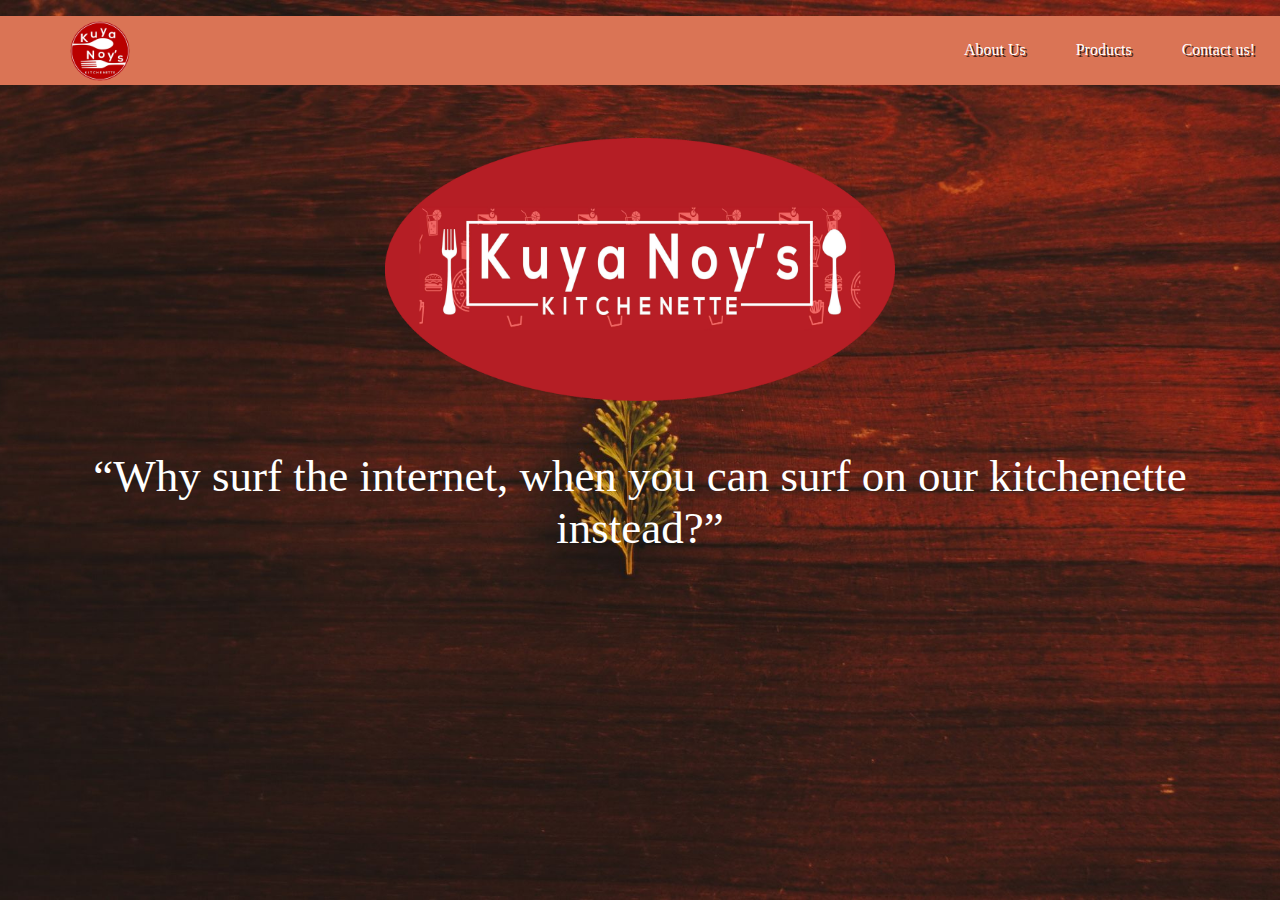
<file: index.html>
<!DOCTYPE html>
<html>
	<head>
		<title>Kuya Noy's Kitchenette</title>
		<meta charset="UTF-8">
		<link rel="stylesheet" type="text/css" href="CSSdesign.css">
	</head>
	<body>
		<div>
			<ul class = "navlink">
				<a href ="Home page.html"><img class = "logo" src = "Resources/Images/Logo.png"></img></a>
				<a href ="Contact Us Page.html" class = "navlink"><li class = "navlink">Contact us!</a></li>
				<a href ="Products Page.html" class = "navlink" ><li class = "navlink">Products</a></li>
				<a href ="About Us Page.html" class = "navlink"><li class = "navlink">About Us</a></li>
				
			</ul>
		</div
		<br><br><br><br>
		<div class = "Hmid">
			<div>
				<img class = "Hlogo2" src = "Resources/Images/Logo2.png"></img>
			</div>
			<div>
				<p class ="Hquote">“Why surf the internet, when you can surf on our kitchenette instead?”</p>
			</div>
		</div>	
	</body>
</html>
</file>
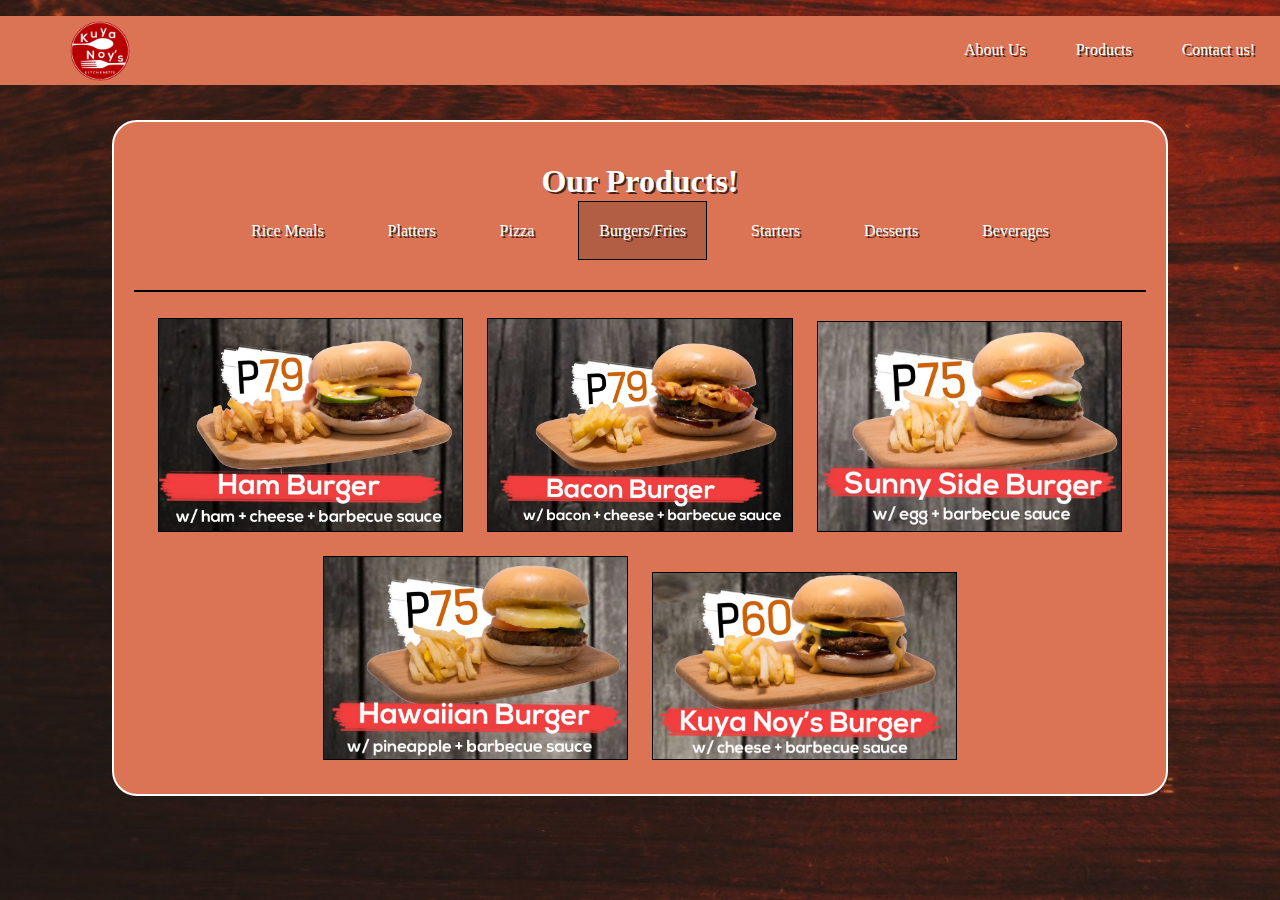
<file: burgerfries.html>
<!DOCTYPE html>
<html>
	<head>
		<title>Kuya Noy's Kitchenette</title>
		<meta charset="UTF-8">
		<link rel="stylesheet" type="text/css" href="CSSdesign.css">
	</head>
	<body>
		<div>
			<ul class = "navlink">
				<a href ="Home page.html"><img class = "logo" src = "Resources/Images/Logo.png"></img></a>
				<a href ="Contact Us Page.html" class = "navlink"><li class = "navlink">Contact us!</a></li>
				<a href ="Products Page.html" class = "navlink"><li class = "navlink">Products</a></li>
				<a href ="About Us Page.html"class = "navlink"><li class = "navlink">About Us</a></li>
			</ul>
		</div>
			<br><br>
		<div class = "PMain">
			<h1>Our Products!</h1>
			<ul class = "PProd">
				<li class = "PProd"><a href = "Products Page.html">Rice Meals</a></li>
				<li class = "PProd"><a href = "platters.html">Platters</a></li>
				<li class = "PProd"><a href = "pizza.html">Pizza</a></li>
				<li class = "PSelect"><a href = "burgerfries.html">Burgers/Fries</a></li>
				<li class = "PProd"><a href = "starters.html">Starters</a></li>
				<li class = "PProd"><a href = "desserts.html">Desserts</a></li>
				<li class = "PProd"><a href = "beverages.html">Beverages</a></li>
			</ul>
			<br>
			<p class = "Break"></p>
			<img class = "PImg" src = "Resources/Images/Burger with Fries/a1.jpg">
			<img class = "PImg" src = "Resources/Images/Burger with Fries/a2.jpg">
			<img class = "PImg" src = "Resources/Images/Burger with Fries/a3.jpg">
			<img class = "PImg" src = "Resources/Images/Burger with Fries/a4.jpg">
			<img class = "PImg" src = "Resources/Images/Burger with Fries/a5.png">

		</div>
	</head>
</html>
</file>
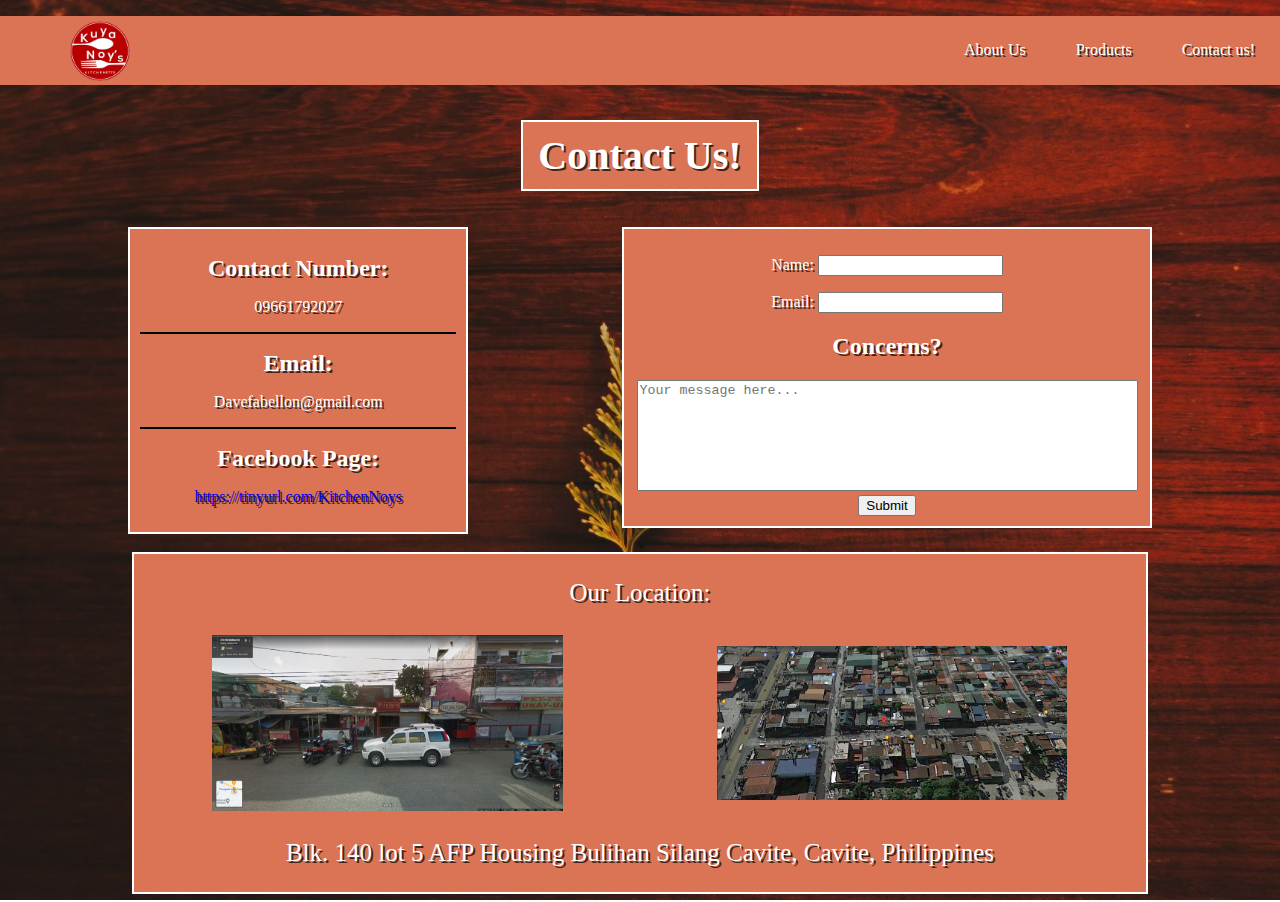
<file: Contact Us Page.html>
<!DOCTYPE html>
<html>
	<head>
		<title>Kuya Noy's Kitchenette</title>
		<meta charset="UTF-8">
		<link rel="stylesheet" type="text/css" href="CSSdesign.css">
	</head>
	<body>
		<div>
			<ul class = "navlink">
				<a href ="Home page.html"><img class = "logo" src = "Resources/Images/Logo.png"></img></a>
				<a href ="Contact Us Page.html" class ="navlink"><li class = "navlink">Contact us!</a></li>
				<a href ="Products Page.html" class ="navlink"><li class = "navlink">Products</a></li>
				<a href ="About Us Page.html" class ="navlink"><li class = "navlink">About Us</a></li>
			</ul>
		</div>
			<br><br>
		<div>
			<h1 class = "CTitle"> Contact Us! </h1>
		</div>
			<br><br>
		<div class = "Center">
			<div class = "CInfo">
				<h1 class = "CTitle2">Contact Number:</h1>
				<p>09661792027</p>
				<p class = "Break"></p>
				<h1 class = "CTitle2">Email:</h1>
				<p>Davefabellon@gmail.com</p>
				<p class = "Break"></p>
				<h1 class = "CTitle2">Facebook Page:</h1>
				<p><a class = "CText" href="https://tinyurl.com/KitchenNoys">https://tinyurl.com/KitchenNoys</a></p>
			</div>
			<div class = "CDesc">
				<p>Name: <input type = "text"></p>
				<p>Email: <input type = "text"></p>
				<h2>Concerns?</h2>
				<textarea style = "resize: none;" rows ="7" cols = "60" placeholder = "Your message here..."></textarea>
				<br>
				<button type ="button">Submit</button>
			</div>
				<br><br>
		</div>
		<div class = "CLocation">
			<p>Our Location:</p>
			<table>
				<tr>
					<td><img class = "APicture" src = "Resources/Images/CLoc1.png"></td>
					<td><img class = "APicture" src = "Resources/Images/CLoc2.png"></td>
				</tr>
			</table>
			<p>Blk. 140 lot 5 AFP Housing Bulihan Silang Cavite, Cavite, Philippines</p>
		</div>
	</body>
</html>
</file>
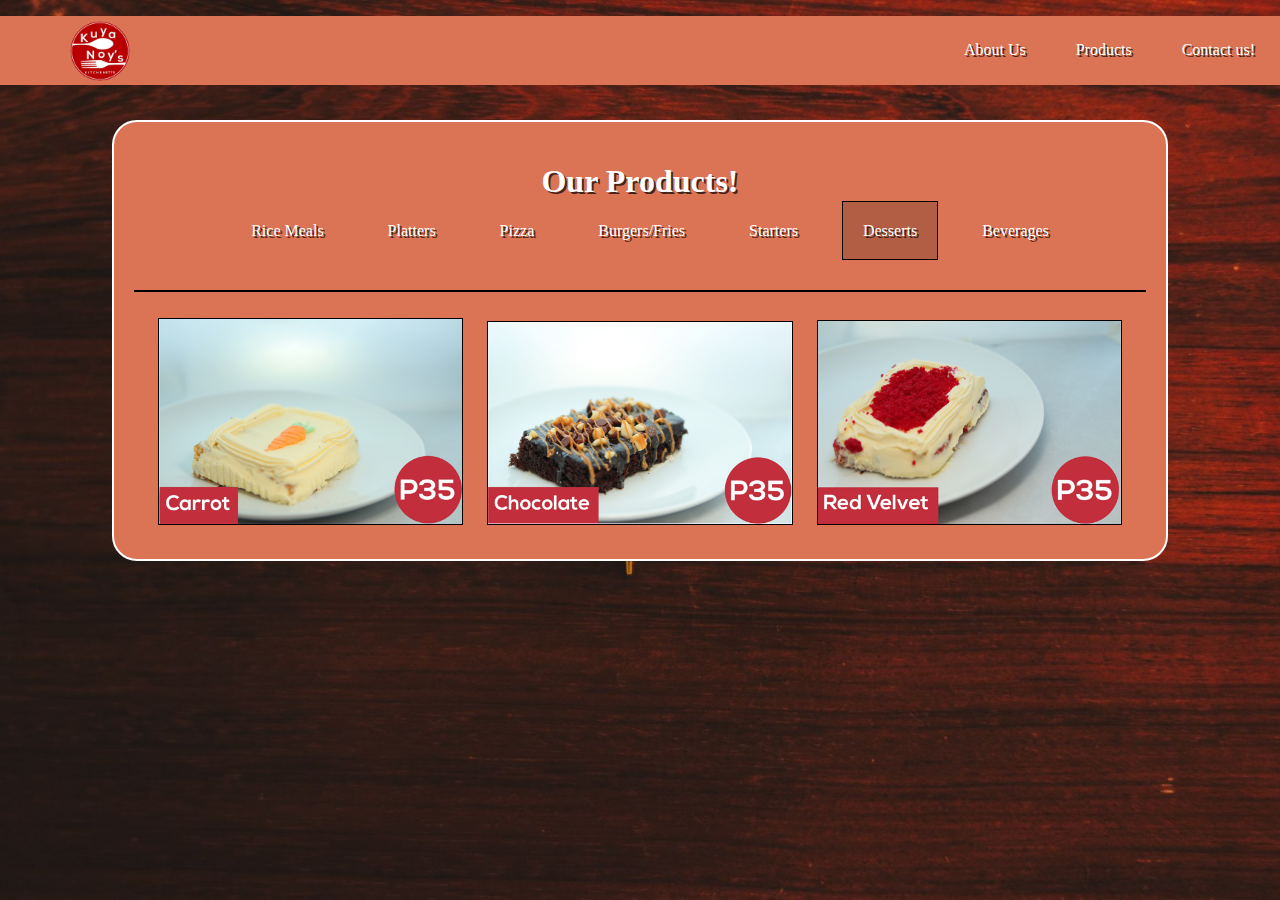
<file: desserts.html>
<!DOCTYPE html>
<html>
	<head>
		<title>Kuya Noy's Kitchenette</title>
		<meta charset="UTF-8">
		<link rel="stylesheet" type="text/css" href="CSSdesign.css">
	</head>
	<body>
		<div>
			<ul class = "navlink">
				<a href ="Home page.html"><img class = "logo" src = "Resources/Images/Logo.png"></img></a>
				<a href ="Contact Us Page.html" class = "navlink"><li class = "navlink">Contact us!</a></li>
				<a href ="Products Page.html" class = "navlink"><li class = "navlink">Products</a></li>
				<a href ="About Us Page.html"class = "navlink"><li class = "navlink">About Us</a></li>
			</ul>
		</div>
			<br><br>
		<div class = "PMain">
			<h1>Our Products!</h1>
			<ul class = "PProd">
				<li class = "PProd"><a href = "Products Page.html">Rice Meals</a></li>
				<li class = "PProd"><a href = "platters.html">Platters</a></li>
				<li class = "PProd"><a href = "pizza.html">Pizza</a></li>
				<li class = "PProd"><a href = "burgerfries.html">Burgers/Fries</a></li>
				<li class = "PProd"><a href = "starters.html">Starters</a></li>
				<li class = "PSelect"><a href = "desserts.html">Desserts</a></li>
				<li class = "PProd"><a href = "beverages.html">Beverages</a></li>
			</ul>
			<br>
			<p class = "Break"></p>
			<img class = "PImg" src = "Resources/Images/Desserts/a1.png">
			<img class = "PImg" src = "Resources/Images/Desserts/a2.png">
			<img class = "PImg" src = "Resources/Images/Desserts/a3.png">

		</div>
	</head>
</html>
</file>
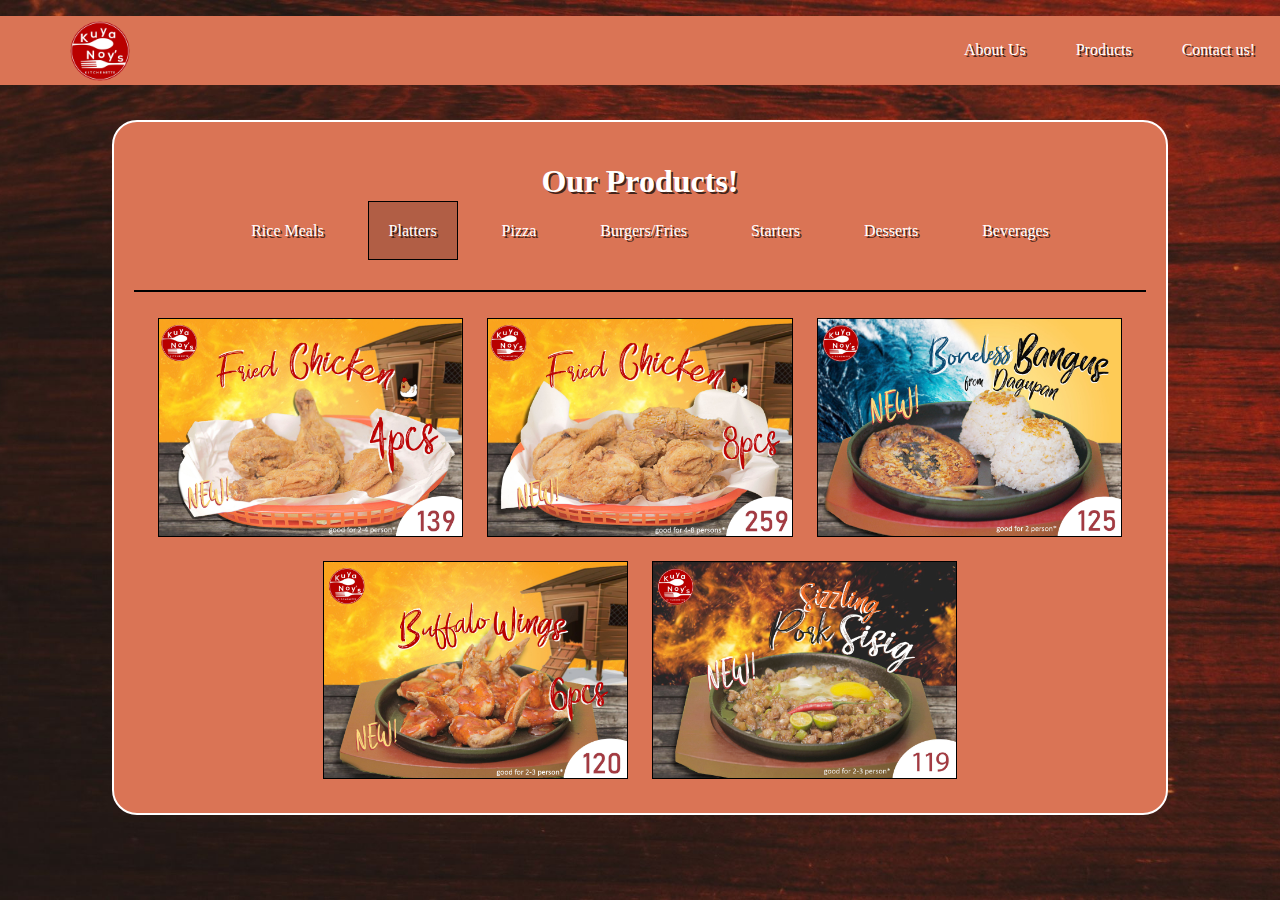
<file: platters.html>
<!DOCTYPE html>
<html>
	<head>
		<title>Kuya Noy's Kitchenette</title>
		<meta charset="UTF-8">
		<link rel="stylesheet" type="text/css" href="CSSdesign.css">
	</head>
	<body>
		<div>
			<ul class = "navlink">
				<a href ="Home page.html"><img class = "logo" src = "Resources/Images/Logo.png"></img></a>
				<a href ="Contact Us Page.html" class = "navlink"><li class = "navlink">Contact us!</a></li>
				<a href ="Products Page.html" class = "navlink"><li class = "navlink">Products</a></li>
				<a href ="About Us Page.html"class = "navlink"><li class = "navlink">About Us</a></li>
			</ul>
		</div>
			<br><br>
		<div class = "PMain">
			<h1>Our Products!</h1>
			<ul class = "PProd">
				<li class = "PProd"><a href = "Products Page.html">Rice Meals</a></li>
				<li class = "PSelect"><a href = "platters.html">Platters</a></li>
				<li class = "PProd"><a href = "pizza.html">Pizza</a></li>
				<li class = "PProd"><a href = "burgerfries.html">Burgers/Fries</a></li>
				<li class = "PProd"><a href = "starters.html">Starters</a></li>
				<li class = "PProd"><a href = "desserts.html">Desserts</a></li>
				<li class = "PProd"><a href = "beverages.html">Beverages</a></li>
			</ul>
			<br>
			<p class = "Break"></p>
			<img class = "PImg" src = "Resources/Images/Platters/a1.jpg">
			<img class = "PImg" src = "Resources/Images/Platters/a2.jpg">
			<img class = "PImg" src = "Resources/Images/Platters/a3.jpg">
			<img class = "PImg" src = "Resources/Images/Platters/a4.jpg">
			<img class = "PImg" src = "Resources/Images/Platters/a5.jpg">

		</div>
	</head>
</html>
</file>
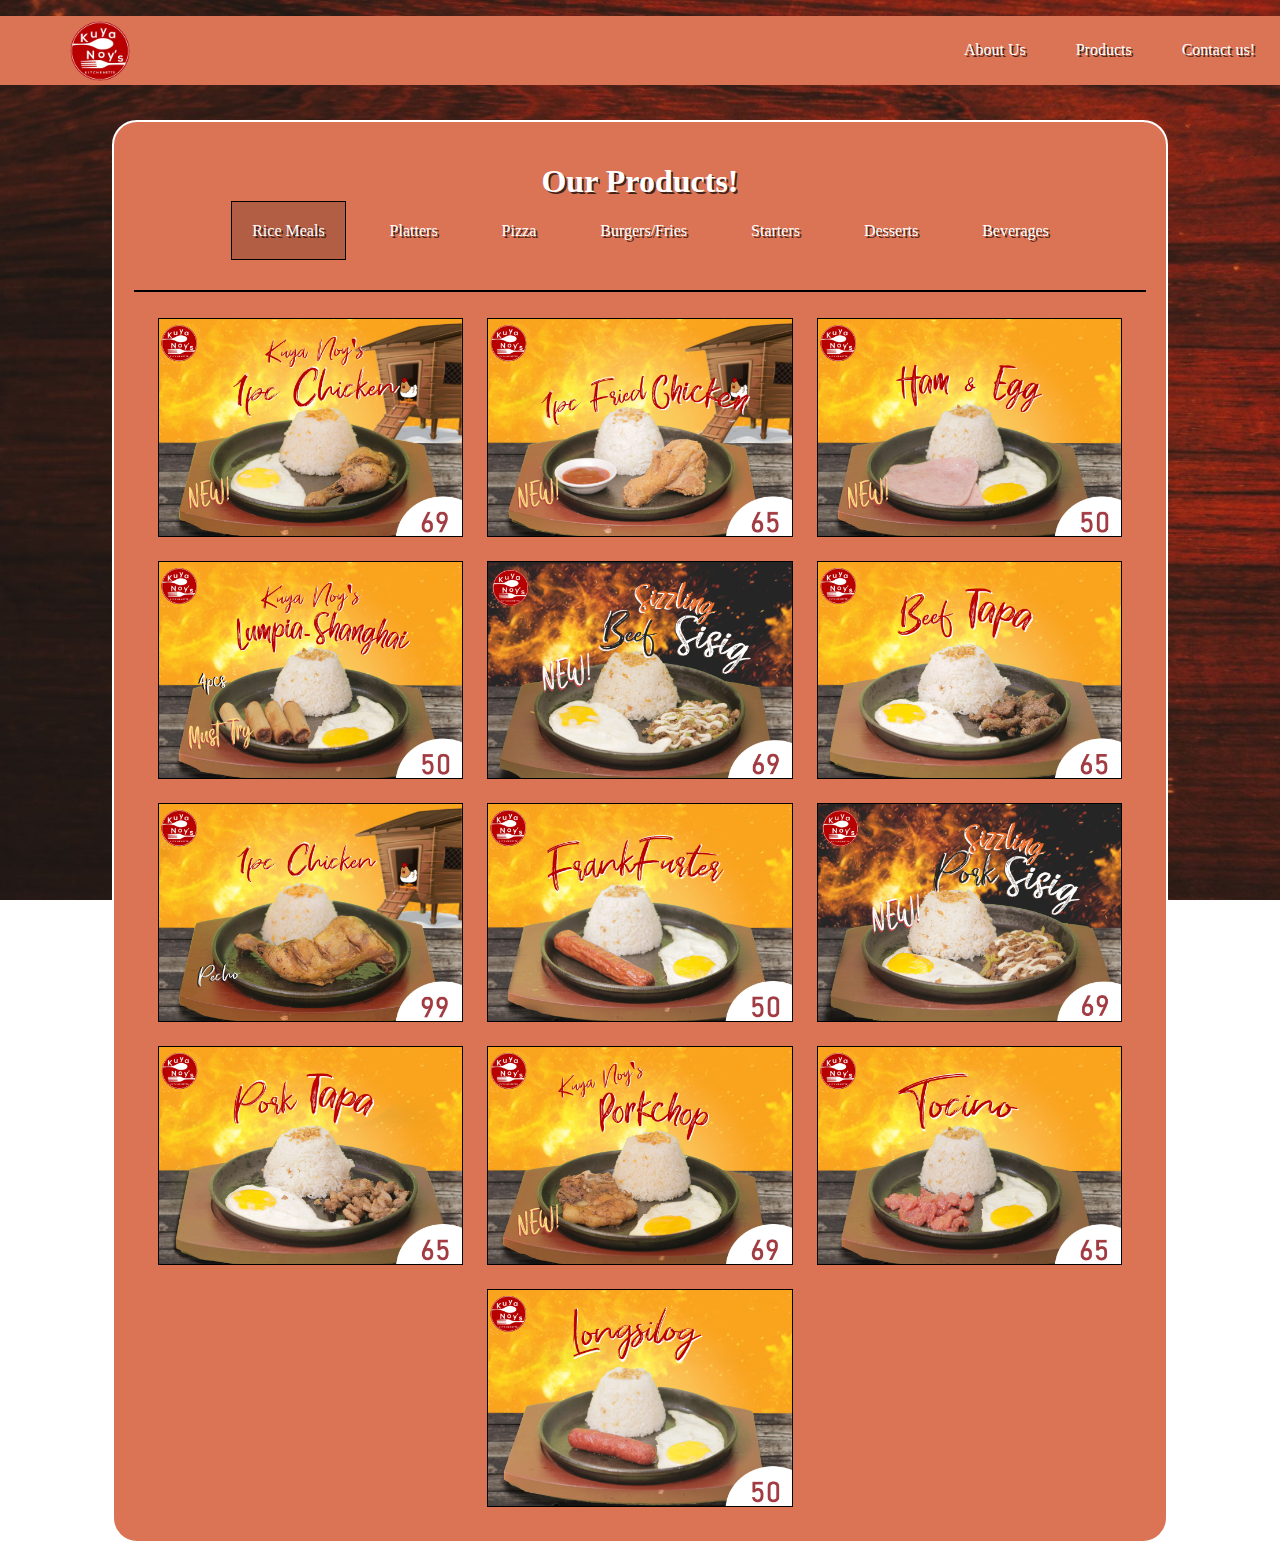
<file: Products Page.html>
<!DOCTYPE html>
<html>
	<head>
		<title>Kuya Noy's Kitchenette</title>
		<meta charset="UTF-8">
		<link rel="stylesheet" type="text/css" href="CSSdesign.css">
	</head>
	<body>
		<div>
			<ul class = "navlink">
				<a href ="Home page.html"><img class = "logo" src = "Resources/Images/Logo.png"></img></a>
				<a href ="Contact Us Page.html" class = "navlink"><li class = "navlink">Contact us!</a></li>
				<a href ="Products Page.html" class = "navlink"><li class = "navlink">Products</a></li>
				<a href ="About Us Page.html"class = "navlink"><li class = "navlink">About Us</a></li>
			</ul>
		</div>
			<br><br>
		<div class = "PMain">
			<h1>Our Products!</h1>
			<ul class = "PProd">
				<li class = "PSelect"><a href = "Products Page.html">Rice Meals</a></li>
				<li class = "PProd"><a href = "platters.html">Platters</a></li>
				<li class = "PProd"><a href = "pizza.html">Pizza</a></li>
				<li class = "PProd"><a href = "burgerfries.html">Burgers/Fries</a></li>
				<li class = "PProd"><a href = "starters.html">Starters</a></li>
				<li class = "PProd"><a href = "desserts.html">Desserts</a></li>
				<li class = "PProd"><a href = "beverages.html">Beverages</a></li>
			</ul>
			<br>
			<p class = "Break"></p>
			<img class = "PImg" src = "Resources/Images/Rice meals/a1.jpg">
			<img class = "PImg" src = "Resources/Images/Rice meals/a2.jpg">
			<img class = "PImg" src = "Resources/Images/Rice meals/a3.jpg">
			<img class = "PImg" src = "Resources/Images/Rice meals/a4.jpg">
			<img class = "PImg" src = "Resources/Images/Rice meals/a5.jpg">
			<img class = "PImg" src = "Resources/Images/Rice meals/a6.jpg">
			<img class = "PImg" src = "Resources/Images/Rice meals/a7.jpg">
			<img class = "PImg" src = "Resources/Images/Rice meals/a8.jpg">
			<img class = "PImg" src = "Resources/Images/Rice meals/a9.jpg">
			<img class = "PImg" src = "Resources/Images/Rice meals/a10.jpg">
			<img class = "PImg" src = "Resources/Images/Rice meals/a11.jpg">
			<img class = "PImg" src = "Resources/Images/Rice meals/a12.jpg">
			<img class = "PImg" src = "Resources/Images/Rice meals/a13.jpg">
		</div>
	</head>
</html>
</file>
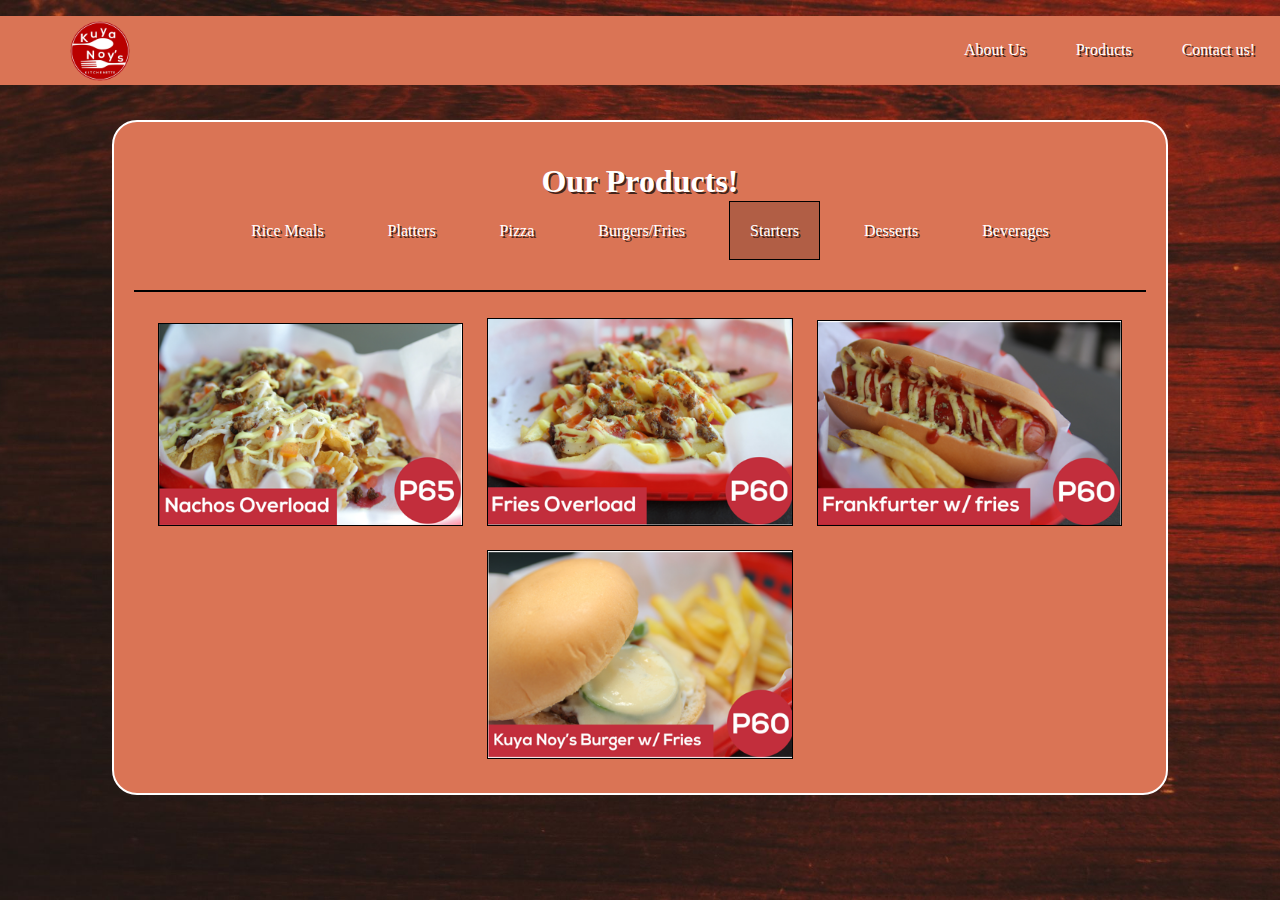
<file: starters.html>
<!DOCTYPE html>
<html>
	<head>
		<title>Kuya Noy's Kitchenette</title>
		<meta charset="UTF-8">
		<link rel="stylesheet" type="text/css" href="CSSdesign.css">
	</head>
	<body>
		<div>
			<ul class = "navlink">
				<a href ="Home page.html"><img class = "logo" src = "Resources/Images/Logo.png"></img></a>
				<a href ="Contact Us Page.html" class = "navlink"><li class = "navlink">Contact us!</a></li>
				<a href ="Products Page.html" class = "navlink"><li class = "navlink">Products</a></li>
				<a href ="About Us Page.html"class = "navlink"><li class = "navlink">About Us</a></li>
			</ul>
		</div>
			<br><br>
		<div class = "PMain">
			<h1>Our Products!</h1>
			<ul class = "PProd">
				<li class = "PProd"><a href = "Products Page.html">Rice Meals</a></li>
				<li class = "PProd"><a href = "platters.html">Platters</a></li>
				<li class = "PProd"><a href = "pizza.html">Pizza</a></li>
				<li class = "PProd"><a href = "burgerfries.html">Burgers/Fries</a></li>
				<li class = "PSelect"><a href = "starters.html">Starters</a></li>
				<li class = "PProd"><a href = "desserts.html">Desserts</a></li>
				<li class = "PProd"><a href = "beverages.html">Beverages</a></li>
			</ul>
			<br>
			<p class = "Break"></p>
			<img class = "PImg" src = "Resources/Images/Starters/a1.png">
			<img class = "PImg" src = "Resources/Images/Starters/a2.png">
			<img class = "PImg" src = "Resources/Images/Starters/a3.png">
			<img class = "PImg" src = "Resources/Images/Starters/a4.png">
		</div>
	</head>
</html>
</file>
<file: CSSdesign.css>
body {
	background-image: url("Resources/Images/Background.jpg");
	background-size: cover;
	background-attachment: fixed;
	background-position: center;
}

.logo
{
	width: 60px;
	height: 60px;
	padding-left: 70px;
	padding-top: 5px;
}

ul.navlink {
	list-style-type: none;
	margin-left: -8px;
	margin-right: -8px;
	margin-bottom: -1px;
	padding: 0px;
	overflow: hidden;
	background-color: #da7455;
	font-family: Bahnschrift;
	text-shadow: 2px 2px rgba(0,0,0,0.70);
}

li.navlink{
	float: right;
}
li a.navlink{
	display: block;
	color: white;
	text-align: center;
	padding: 5px;
	text-decoration: none;
}

li.navlink a:link, a:visited {
	text-decoration: none;
	vertical-align: baseline;
	color:white;
	padding: 25px;
}

li.navlink a:hover, a:active {
	color:white;
	background-color: #b15e45;
}

.Hlogo2 {
	width: 510px;
	height: 263px;
}

.Hmid {
	margin-left: auto;
	margin-right: auto;
	height: auto;
	text-align: center;
}

.Hquote {
	font-family: Century Gothic;
	font-size: 45px;
	color:white;
}

.AHis {
	background: rgba(0,0,0,0.50);
	border: 2px solid;
	margin: auto;
	font-family: Javanese Text;
	font-size: 20px;
	color: white;
	text-align:center;
	width: 80%;
	padding: 20px;
	border-radius: 25px;
}
	
.ADesc {
	background: rgba(0,0,0,0.50);
	border: 2px solid;
	font-family: Javanese Text;
	font-size: 20px;
	color: white;
	text-align: center;
	margin: auto;
	width: 80%;
	padding: 20px;
	border-radius: 25px;
}

.APicture {
	display: block;
	margin-right: auto;
	margin-left: auto;
	width: 70%;
}

.PMain {
	display: block;
	text-align: center;
	border: 2px solid;
	color: white;
	font-family: Bahnschrift;
	padding: 10px;
	background-color: #da7455;
	text-shadow: 2px 2px rgba(0,0,0,0.70);
	margin: auto;
	width: 80%;
	padding: 20px;
	border-radius: 25px;
}

ul.PProd {
	list-style-type: none;
	text-decoration: none;
}

li.PProd {
	display: inline-block;
	text-align: center;
	margin-right: 20px;
	text-decoration: none;
}

li a.PProd {
	display: block;
	color: white;
	text-align: center;
	padding: 15px;
	text-decoration: none;
}

li.PProd a:link, a:visited {
	text-decoration: none;
	vertical-align: baseline;
	color:white;
	padding: 20px;
}

li.PProd a:hover, a:active {
	color:white;
	background-color: #b15e45;
}

li.PSelect {
	display: inline-block;
	text-align: center;
	margin-right: 20px;
	text-decoration: none;
}

li a.PSelect {
	display: block;
	color: white;
	text-align: center;
	padding: 15px;
	text-decoration: none;
}

li.PSelect a:link, a:visited {
	text-decoration: none;
	vertical-align: baseline;
	color:white;
	padding: 20px;
	background-color: #b15e45;
	border: 1px solid black;
}

.PImg {
	width: 30%;
	margin: 10px;
	border: 1px solid black;
}

.PBevImg {
	width: 70%;
	margin: 10px;
	border: 1px solid black;
}

.PBevImg2 {
	width: 33.39%;
	margin: 10px;
	border: 1px solid black;
}
	
.CTitle {
	background-color: #da7455;
	width: 17%;
	margin: auto;
	font-family: Bahnschrift;
	font-size: 40px;
	color: white;
	text-align: center;
	border: 2px solid;
	padding: 10px;
	text-shadow: 2px 2px rgba(0,0,0,0.70);
}

.Center {
	margin-left: auto;
	margin-right: auto;
	height: auto;
	text-align: center;
}
.CInfo {
	display: inline-block;
	text-align: center;
	border: 2px solid;
	color: white;
	font-family: Bahnschrift;
	width: 25%;
	padding: 10px;
	background-color: #da7455;
	text-shadow: 2px 2px rgba(0,0,0,0.70);
	vertical-align: top;
	margin-right: 75px;
}

.Break {
	border-bottom: 2px solid black;
}
.CTitle2 {
	font-size: 24px;
}

.CDesc {
	display: inline-block;
	text-align: center;
	border: 2px solid;
	color: white;
	font-family: Bahnschrift;
	width: 40%;
	padding: 10px;
	background-color: #da7455;
	text-shadow: 2px 2px rgba(0,0,0,0.70);
	vertical-align: top;
	margin-left: 75px;
}

a.CText {
	text-decoration:none;
}

.CLocation {
	display: block;
	text-align: center;
	border: 2px solid;
	color: white;
	font-family: Bahnschrift;
	width: 80%;
	background-color: #da7455;
	text-shadow: 2px 2px rgba(0,0,0,0.70);
	margin-right: auto;
	margin-left: auto;
	font-size: 25px;
}
</file>
